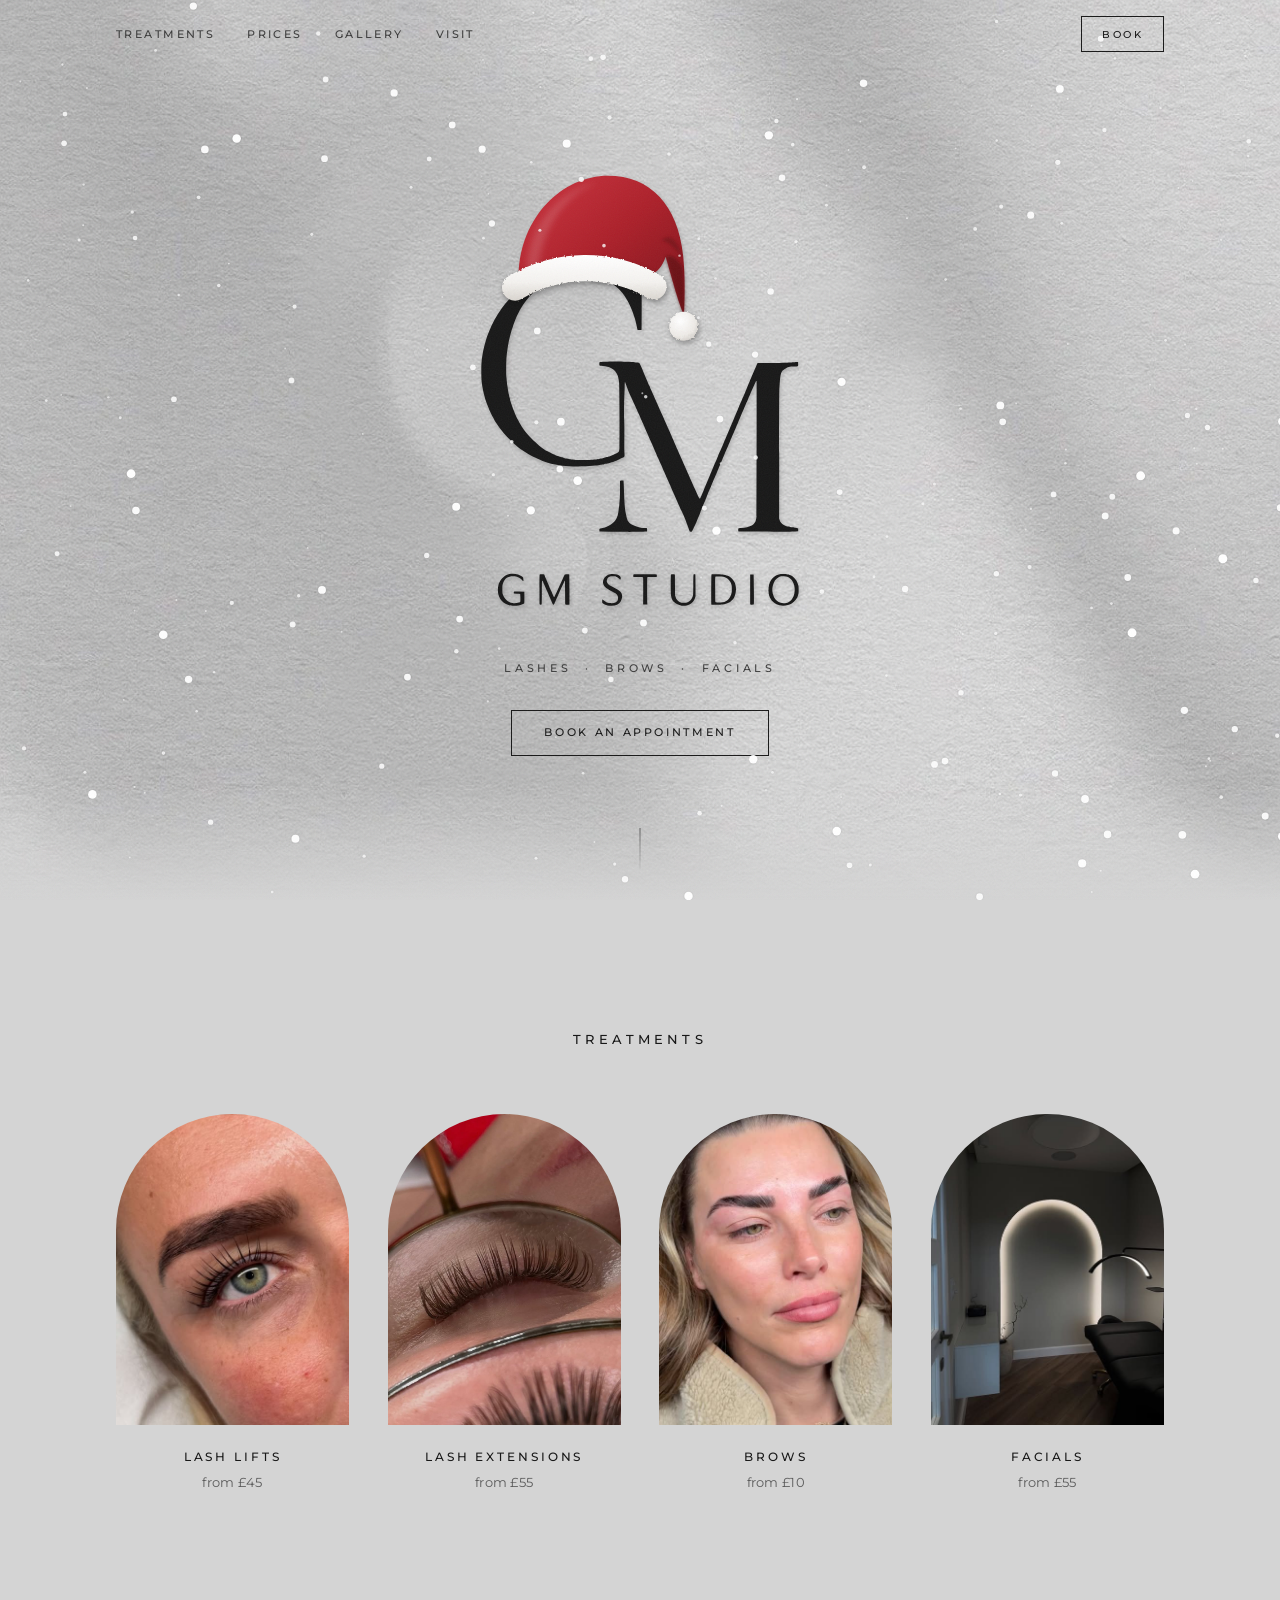
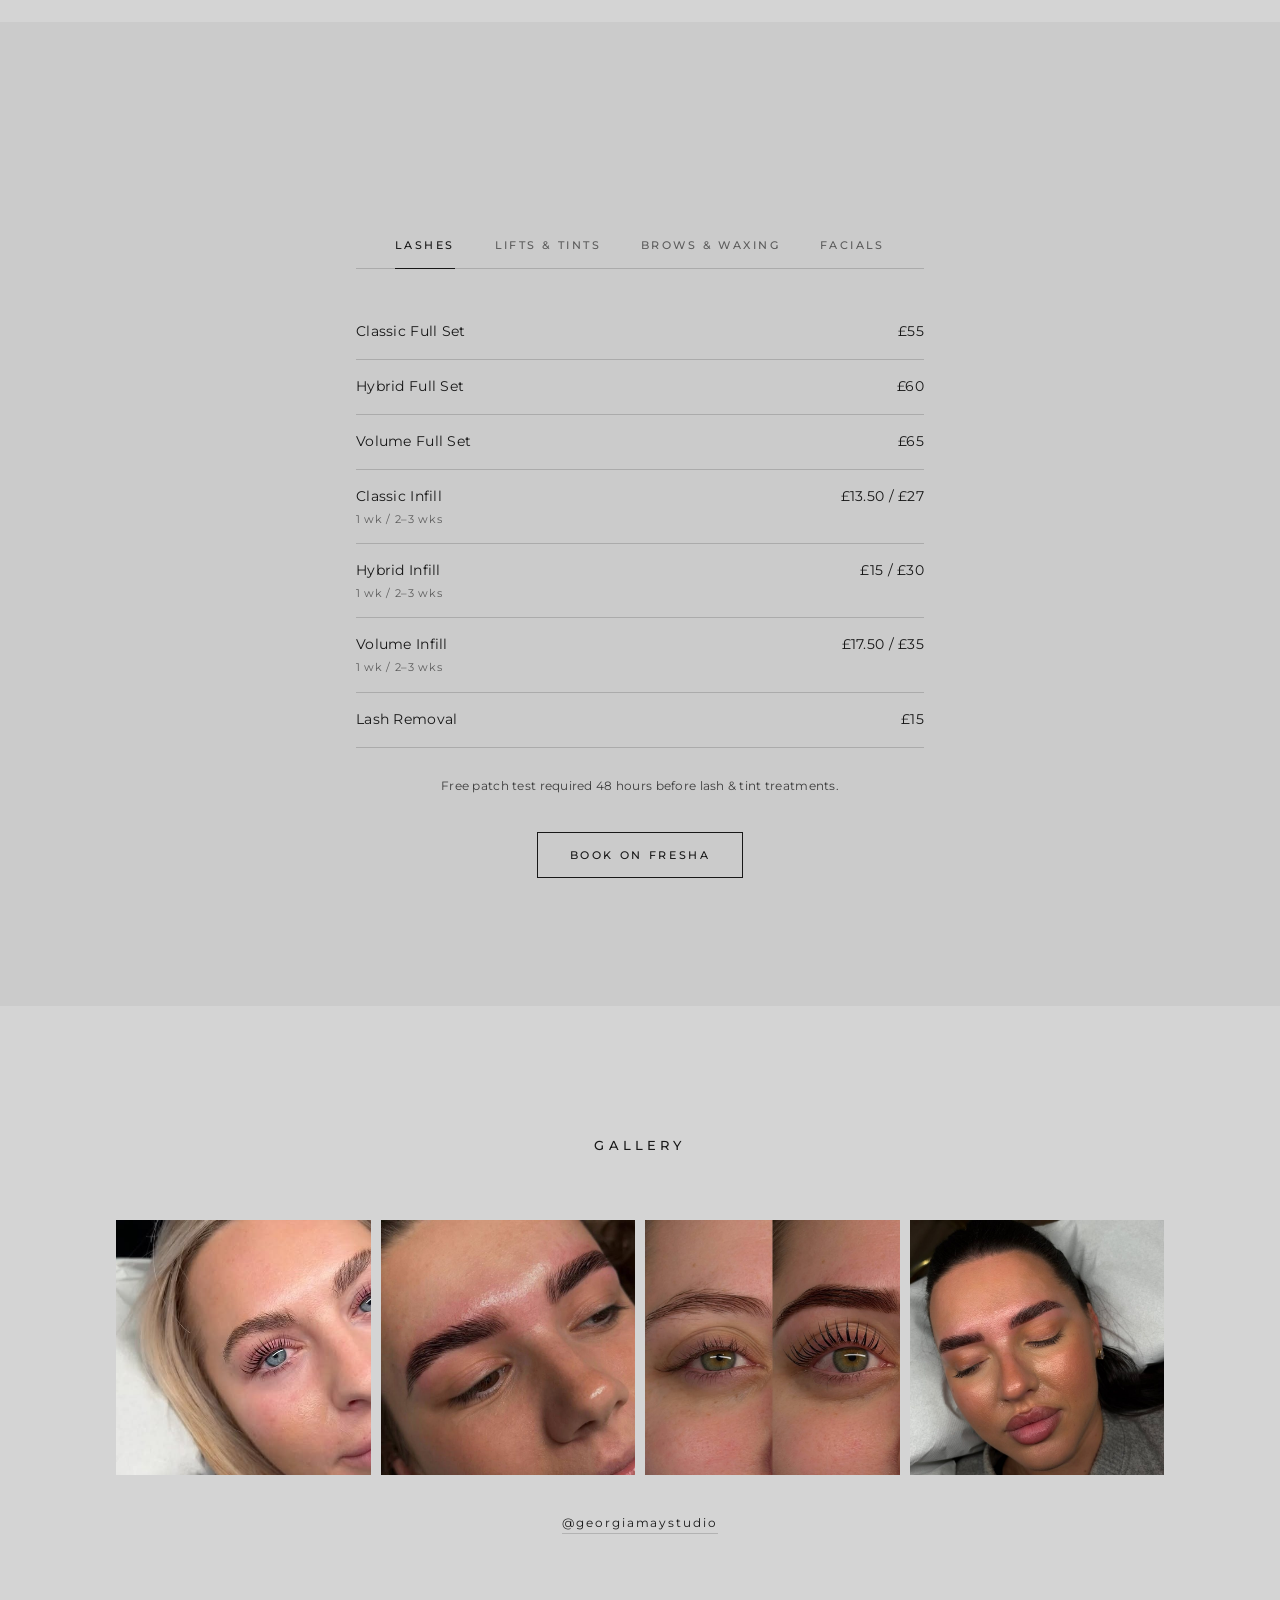
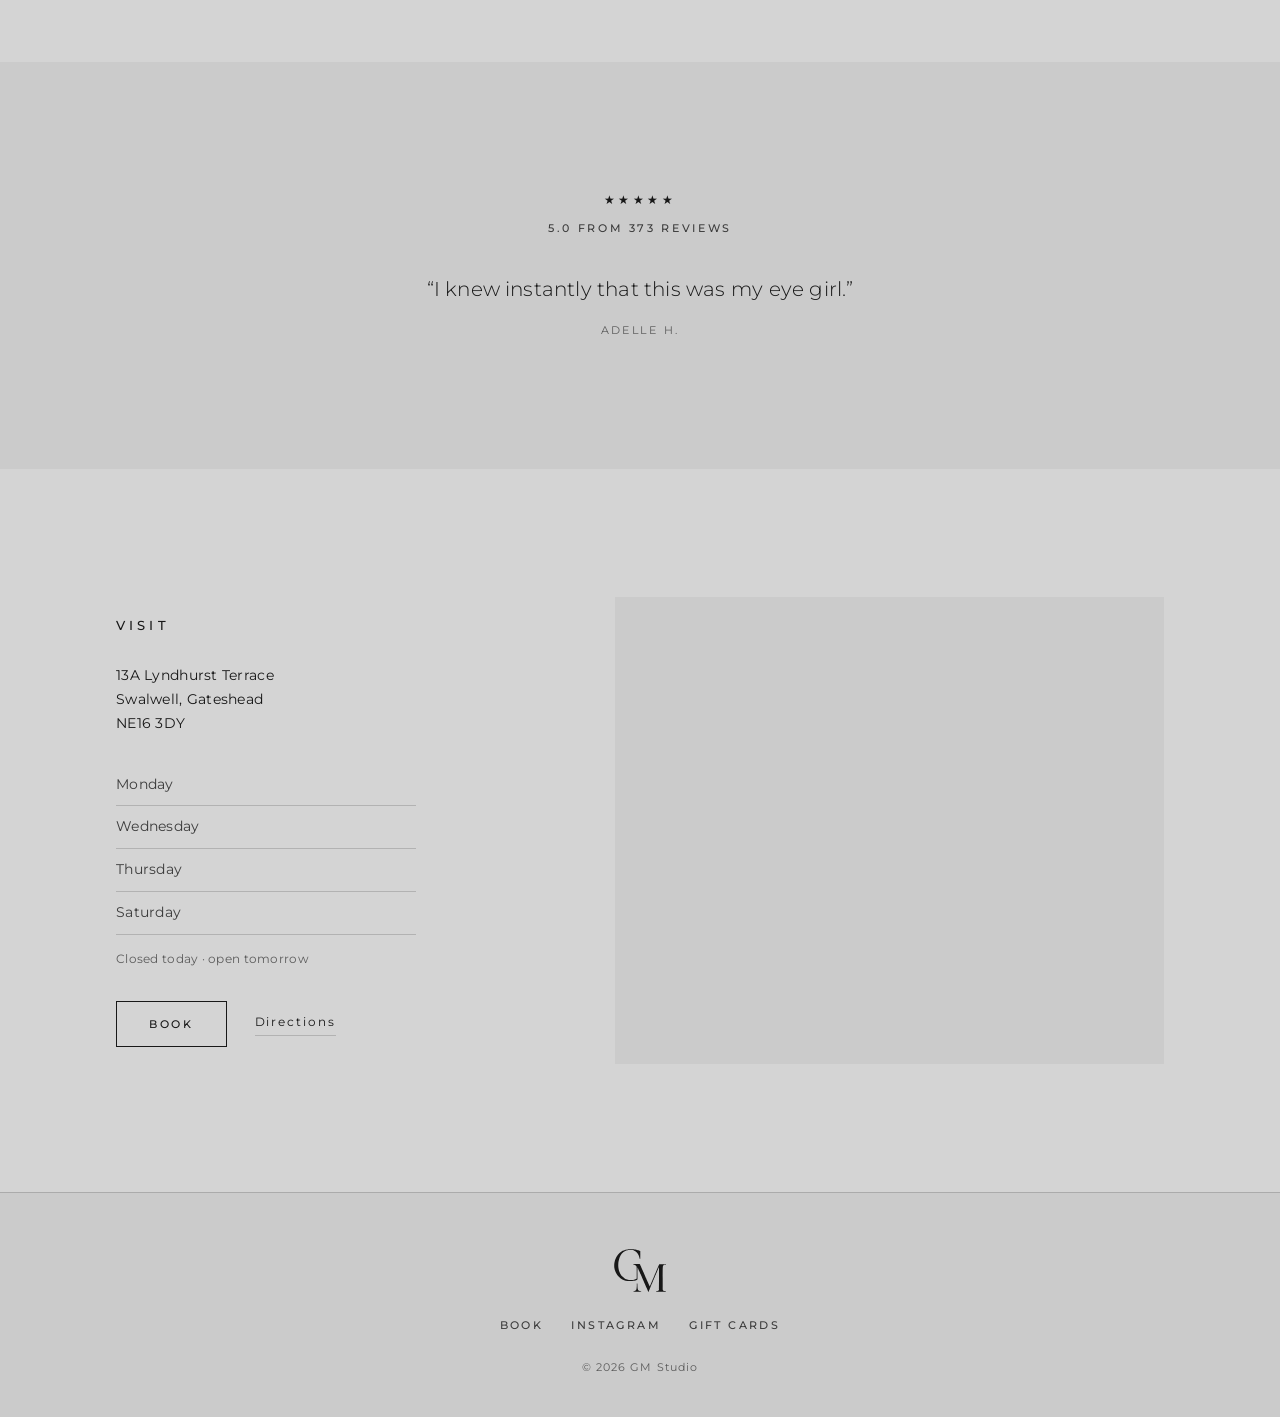
<file: index.html>
<!doctype html>
<html lang="en-GB">
<head>
  <meta charset="utf-8">
  <meta name="viewport" content="width=device-width, initial-scale=1">
  <title>GM Studio · Lashes, Brows &amp; Facials · Swalwell</title>
  <meta name="description" content="GM Studio by Georgia Wright. Lash extensions, lash lifts, brows and dermaplaning facials in Swalwell, Gateshead. Rated 5.0 from 373 reviews.">
  <meta name="theme-color" content="#d4d4d4">

  <link rel="canonical" href="https://georgiamaystudio.com/">

  <meta property="og:type" content="website">
  <meta property="og:site_name" content="GM Studio">
  <meta property="og:url" content="https://georgiamaystudio.com/">
  <meta property="og:title" content="GM Studio · Lashes, Brows &amp; Facials · Swalwell">
  <meta property="og:description" content="Lash extensions, lash lifts, brows and dermaplaning facials by Georgia Wright in Swalwell, Gateshead.">
  <meta property="og:image" content="https://georgiamaystudio.com/assets/img/og.jpg">
  <meta property="og:image:width" content="1200">
  <meta property="og:image:height" content="630">
  <meta property="og:image:alt" content="GM Studio logo">
  <meta name="twitter:card" content="summary_large_image">

  <link rel="icon" href="/favicon.ico" sizes="48x48">
  <link rel="icon" href="/assets/favicon.svg" type="image/svg+xml">
  <link rel="icon" href="/assets/favicon-96.png" type="image/png" sizes="96x96">
  <link rel="icon" href="/assets/favicon-192.png" type="image/png" sizes="192x192">
  <link rel="apple-touch-icon" href="/apple-touch-icon.png">

  <link rel="preconnect" href="https://fonts.googleapis.com">
  <link rel="preconnect" href="https://fonts.gstatic.com" crossorigin>
  <link href="https://fonts.googleapis.com/css2?family=Montserrat:wght@300;400;500&display=swap" rel="stylesheet">

  <link rel="stylesheet" href="assets/css/styles.css?v=7">
  <script>document.documentElement.classList.add("js");</script>

  <script type="application/ld+json">
  {
    "@context": "https://schema.org",
    "@type": "BeautySalon",
    "name": "GM Studio",
    "url": "https://georgiamaystudio.com/",
    "logo": "https://georgiamaystudio.com/assets/favicon-512.png",
    "image": "https://georgiamaystudio.com/assets/img/og.jpg",
    "address": {
      "@type": "PostalAddress",
      "streetAddress": "13A Lyndhurst Terrace",
      "addressLocality": "Swalwell",
      "addressRegion": "Gateshead",
      "postalCode": "NE16 3DY",
      "addressCountry": "GB"
    },
    "geo": { "@type": "GeoCoordinates", "latitude": 54.954216, "longitude": -1.681824 },
    "aggregateRating": { "@type": "AggregateRating", "ratingValue": "5.0", "reviewCount": "373" },
    "sameAs": ["https://www.instagram.com/georgiamaystudio/"]
  }
  </script>
</head>
<body>

<a class="skip" href="#main">Skip to content</a>

<header class="site-header" data-header>
  <div class="wrap header-inner">
    <button class="menu-toggle" type="button" aria-expanded="false" aria-controls="mobile-menu" data-menu-toggle>
      <span class="sr-only">Menu</span>
      <span class="bars" aria-hidden="true"></span>
    </button>

    <nav class="nav nav-left" aria-label="Main">
      <a href="#treatments">Treatments</a>
      <a href="#prices">Prices</a>
      <a href="#gallery">Gallery</a>
      <a href="#visit">Visit</a>
    </nav>

    <a class="header-mark" href="#top" aria-label="GM Studio, back to top">
      <img src="assets/monogram.svg?v=7" alt="" width="1638" height="1350">
    </a>

    <div class="header-right">
      <a class="btn btn-small" href="https://www.fresha.com/book-now/miss-vw0x7f6p/all-offer?share=true&amp;pId=183696" target="_blank" rel="noopener">Book</a>
    </div>
  </div>

  <div class="mobile-menu" id="mobile-menu" hidden data-menu>
    <a href="#treatments">Treatments</a>
    <a href="#prices">Prices</a>
    <a href="#gallery">Gallery</a>
    <a href="#visit">Visit</a>
  </div>
</header>

<main id="main">

  <!-- HERO: logo only -->
  <section class="hero" id="top">
    <div class="hero-inner">
      <h1 class="hero-logo">
        <img src="assets/logo-santa.svg?v=1" alt="GM Studio" width="1641" height="2248">
      </h1>
      <p class="hero-sub">Lashes &nbsp;·&nbsp; Brows &nbsp;·&nbsp; Facials</p>
      <a class="btn" href="https://www.fresha.com/book-now/miss-vw0x7f6p/all-offer?share=true&amp;pId=183696" target="_blank" rel="noopener">Book an appointment</a>
    </div>
    <a class="hero-scroll" href="#treatments" aria-label="Scroll to treatments"></a>
  </section>

  <!-- TREATMENTS -->
  <section class="section" id="treatments">
    <div class="wrap">
      <h2 class="title reveal">Treatments</h2>

      <div class="treatments">
        <a class="treatment reveal" href="#prices" data-tab-link="lifts">
          <div class="arch"><img src="assets/img/lashes-brows-detail.jpg" alt="Lifted lashes after a Korean lash lift" loading="lazy" width="640" height="640"></div>
          <h3>Lash Lifts</h3>
          <p>from £45</p>
        </a>
        <a class="treatment reveal" href="#prices" data-tab-link="lashes">
          <div class="arch"><img src="assets/img/lash-extensions.jpg" alt="A finished set of brown lash extensions shown in a mirror" loading="lazy" width="828" height="1105"></div>
          <h3>Lash Extensions</h3>
          <p>from £55</p>
        </a>
        <a class="treatment reveal" href="#prices" data-tab-link="brows">
          <div class="arch"><img src="assets/img/brow-lamination.jpg" alt="Laminated, brushed-up brows" loading="lazy" width="480" height="640"></div>
          <h3>Brows</h3>
          <p>from £10</p>
        </a>
        <a class="treatment reveal" href="#prices" data-tab-link="facials">
          <div class="arch"><img src="assets/img/studio-room.jpg" alt="The treatment room at GM Studio" loading="lazy" width="497" height="640"></div>
          <h3>Facials</h3>
          <p>from £55</p>
        </a>
      </div>
    </div>
  </section>

  <!-- PRICES -->
  <section class="section section-tint" id="prices">
    <div class="wrap wrap-narrow">
      <h2 class="title reveal">Prices</h2>

      <div class="tabs reveal" role="tablist" aria-label="Price categories">
        <button role="tab" id="tab-lashes" aria-controls="panel-lashes" aria-selected="true">Lashes</button>
        <button role="tab" id="tab-lifts" aria-controls="panel-lifts" aria-selected="false" tabindex="-1">Lifts &amp; Tints</button>
        <button role="tab" id="tab-brows" aria-controls="panel-brows" aria-selected="false" tabindex="-1">Brows &amp; Waxing</button>
        <button role="tab" id="tab-facials" aria-controls="panel-facials" aria-selected="false" tabindex="-1">Facials</button>
      </div>

      <div class="panel" role="tabpanel" id="panel-lashes" aria-labelledby="tab-lashes">
        <ul class="price-list">
          <li><span>Classic Full Set</span><span>£55</span></li>
          <li><span>Hybrid Full Set</span><span>£60</span></li>
          <li><span>Volume Full Set</span><span>£65</span></li>
          <li><span>Classic Infill <small>1 wk / 2–3 wks</small></span><span>£13.50 / £27</span></li>
          <li><span>Hybrid Infill <small>1 wk / 2–3 wks</small></span><span>£15 / £30</span></li>
          <li><span>Volume Infill <small>1 wk / 2–3 wks</small></span><span>£17.50 / £35</span></li>
          <li><span>Lash Removal</span><span>£15</span></li>
        </ul>
      </div>

      <div class="panel" role="tabpanel" id="panel-lifts" aria-labelledby="tab-lifts" hidden>
        <ul class="price-list">
          <li><span>Korean Lash Lift</span><span>£45</span></li>
          <li><span>Lash Lift</span><span>£45</span></li>
          <li><span>Lash Tint</span><span>£10</span></li>
        </ul>
      </div>

      <div class="panel" role="tabpanel" id="panel-brows" aria-labelledby="tab-brows" hidden>
        <ul class="price-list">
          <li><span>Brow Lamination</span><span>£45</span></li>
          <li><span>Brow Wax, Shape &amp; Tint</span><span>£25</span></li>
          <li><span>Brow Wax &amp; Shape</span><span>£12</span></li>
          <li><span>Brow Tint</span><span>£10</span></li>
          <li><span>Upper Lip Wax</span><span>£8</span></li>
          <li><span>Chin Wax</span><span>£8</span></li>
          <li><span>Upper Lip &amp; Chin Wax</span><span>£14</span></li>
        </ul>
      </div>

      <div class="panel" role="tabpanel" id="panel-facials" aria-labelledby="tab-facials" hidden>
        <ul class="price-list">
          <li><span>Dermaplaning <small>Double cleanse, dermaplane, Korean mask &amp; under-eye mask, vitamin C or hyaluronic serum, ice globe massage</small></span><span>£55</span></li>
        </ul>
      </div>

      <p class="note reveal">Free patch test required 48 hours before lash &amp; tint treatments.</p>

      <div class="center reveal">
        <a class="btn" href="https://www.fresha.com/book-now/miss-vw0x7f6p/all-offer?share=true&amp;pId=183696" target="_blank" rel="noopener">Book on Fresha</a>
      </div>
    </div>
  </section>

  <!-- GALLERY -->
  <section class="section" id="gallery">
    <div class="wrap">
      <h2 class="title reveal">Gallery</h2>

      <div class="gallery">
        <figure class="reveal"><img src="assets/img/lash-lift-tint.jpg" alt="Lash lift and tint" loading="lazy" width="480" height="640"></figure>
        <figure class="reveal"><img src="assets/img/brows-wax-shape.jpg" alt="Brows after a wax and shape" loading="lazy" width="1280" height="720"></figure>
        <figure class="reveal"><img src="assets/img/lash-lift-before-after.jpg" alt="Lash lift before and after" loading="lazy" width="900" height="900"></figure>
        <figure class="reveal"><img src="assets/img/brow-lamination-2.jpg" alt="Brow lamination" loading="lazy" width="900" height="900"></figure>
      </div>

      <p class="center reveal">
        <a class="text-link" href="https://www.instagram.com/georgiamaystudio/" target="_blank" rel="noopener">@georgiamaystudio</a>
      </p>
    </div>
  </section>

  <!-- REVIEWS -->
  <section class="section section-tint reviews" id="reviews">
    <div class="wrap wrap-narrow center">
      <p class="stars reveal" aria-label="Rated 5 out of 5">★★★★★</p>
      <p class="rating reveal">5.0 from 373 reviews</p>

      <div class="quotes" data-quotes>
        <blockquote class="quote is-active">
          <p>“I knew instantly that this was my eye girl.”</p>
          <cite>Adelle H.</cite>
        </blockquote>
        <blockquote class="quote">
          <p>“Georgia is so lovely &amp; my lashes are perfect!”</p>
          <cite>Faye C.</cite>
        </blockquote>
        <blockquote class="quote">
          <p>“Georgia is fab at what she does! Highly recommend.”</p>
          <cite>Megan S.</cite>
        </blockquote>
      </div>
    </div>
  </section>

  <!-- VISIT -->
  <section class="section" id="visit">
    <div class="wrap visit">
      <div class="visit-info reveal">
        <h2 class="title title-left">Visit</h2>
        <address>13A Lyndhurst Terrace<br>Swalwell, Gateshead<br>NE16 3DY</address>

        <ul class="hours">
          <li data-day="1">Monday</li>
          <li data-day="3">Wednesday</li>
          <li data-day="4">Thursday</li>
          <li data-day="6">Saturday</li>
        </ul>
        <p class="status" data-status></p>

        <div class="visit-links">
          <a class="btn" href="https://www.fresha.com/book-now/miss-vw0x7f6p/all-offer?share=true&amp;pId=183696" target="_blank" rel="noopener">Book</a>
          <a class="text-link" href="https://www.google.com/maps/dir/?api=1&amp;destination=13A+Lyndhurst+Terrace,+Swalwell,+NE16+3DY" target="_blank" rel="noopener" data-directions>Directions</a>
        </div>
      </div>

      <div class="map reveal">
        <iframe title="Map showing GM Studio, 13A Lyndhurst Terrace, Swalwell" src="https://maps.google.com/maps?q=54.954216,-1.681824&amp;z=16&amp;output=embed" loading="lazy" referrerpolicy="no-referrer-when-downgrade"></iframe>
      </div>
    </div>
  </section>

</main>

<footer class="site-footer">
  <div class="wrap footer-inner">
    <img class="footer-mark" src="assets/monogram.svg?v=7" alt="GM Studio" width="1638" height="1350">
    <nav class="footer-links" aria-label="Footer">
      <a href="https://www.fresha.com/book-now/miss-vw0x7f6p/all-offer?share=true&amp;pId=183696" target="_blank" rel="noopener">Book</a>
      <a href="https://www.instagram.com/georgiamaystudio/" target="_blank" rel="noopener">Instagram</a>
      <a href="https://www.fresha.com/en-GB/a/gm-studio-swalwell-13a-lyndhurst-terrace-njtrgzld/gift-cards" target="_blank" rel="noopener">Gift cards</a>
    </nav>
    <p class="copy">© <span data-year>2026</span> GM Studio</p>
  </div>
</footer>

<script src="assets/js/main.js?v=7" defer></script>
<script src="assets/js/snow.js?v=2" defer></script>
</body>
</html>
</file>
<file: assets/css/styles.css>
/* ==========================================================================
   GM Studio
   Colours sampled from the brand's logo artwork: neutral grey card stock,
   soft window shadows, near-black ink.
   ========================================================================== */

:root {
  --paper: #cbcbcb;
  --paper-light: #d4d4d4;
  --paper-dark: #c2c2c2;
  --ink: #181818;
  --ink-soft: #3c3c3c;
  --ink-faint: #5c5c5c;
  --line: rgba(24, 24, 24, 0.18);

  --sans: "Montserrat", "Proxima Nova", "Helvetica Neue", Arial, sans-serif;

  --gutter: clamp(20px, 5vw, 56px);
  --max: 1160px;
  --section: clamp(72px, 10vw, 128px);
  --ease: cubic-bezier(0.22, 0.61, 0.36, 1);
}

*,
*::before,
*::after { box-sizing: border-box; }

html { scroll-behavior: smooth; scroll-padding-top: 72px; -webkit-text-size-adjust: 100%; }

body {
  margin: 0;
  background: var(--paper-light);
  color: var(--ink);
  font-family: var(--sans);
  font-weight: 400;
  font-size: 14px;
  line-height: 1.7;
  letter-spacing: 0.02em;
  -webkit-font-smoothing: antialiased;
  overflow-x: hidden;
}

/* Fine card-stock grain over everything */
body::before {
  content: "";
  position: fixed;
  inset: 0;
  z-index: 100;
  pointer-events: none;
  opacity: 0.05;
  background-image: url("data:image/svg+xml,%3Csvg xmlns='http://www.w3.org/2000/svg' width='160' height='160'%3E%3Cfilter id='n'%3E%3CfeTurbulence type='fractalNoise' baseFrequency='.85' numOctaves='3' stitchTiles='stitch'/%3E%3C/filter%3E%3Crect width='100%25' height='100%25' filter='url(%23n)'/%3E%3C/svg%3E");
}

img { display: block; max-width: 100%; height: auto; }
a { color: inherit; text-decoration: none; }
p { margin: 0; }
figure, blockquote { margin: 0; }
h1, h2, h3 { margin: 0; font-weight: 400; }

:focus-visible { outline: 1px solid var(--ink); outline-offset: 4px; }

.sr-only {
  position: absolute; width: 1px; height: 1px; padding: 0; margin: -1px;
  overflow: hidden; clip: rect(0 0 0 0); white-space: nowrap; border: 0;
}

.skip {
  position: absolute; left: 16px; top: -60px; z-index: 200;
  background: var(--ink); color: var(--paper-light); padding: 10px 16px;
}
.skip:focus { top: 16px; }

.wrap { width: 100%; max-width: var(--max); margin: 0 auto; padding: 0 var(--gutter); }
.wrap-narrow { max-width: 680px; }
.center { text-align: center; }

/* ---------- Shared bits ---------- */

.title {
  font-size: 13px;
  font-weight: 500;
  letter-spacing: 0.32em;
  text-transform: uppercase;
  text-align: center;
  margin-bottom: clamp(40px, 6vw, 64px);
}
.title-left { text-align: left; margin-bottom: 28px; }

.btn {
  display: inline-flex;
  align-items: center;
  justify-content: center;
  min-height: 46px;
  padding: 0 32px;
  border: 1px solid var(--ink);
  border-radius: 0;
  background: transparent;
  color: var(--ink);
  font-size: 11px;
  font-weight: 500;
  letter-spacing: 0.24em;
  text-transform: uppercase;
  transition: background-color .3s var(--ease), color .3s var(--ease);
}
.btn:hover { background: var(--ink); color: var(--paper-light); }
.btn-small { min-height: 36px; padding: 0 20px; font-size: 10px; }

.text-link {
  font-size: 12px;
  letter-spacing: 0.16em;
  border-bottom: 1px solid var(--line);
  padding-bottom: 3px;
  transition: border-color .3s var(--ease);
}
.text-link:hover { border-color: var(--ink); }

/* ---------- Header ---------- */

.site-header {
  position: fixed;
  top: 0;
  left: 0;
  right: 0;
  z-index: 50;
  transition: background-color .4s var(--ease), border-color .4s var(--ease);
  border-bottom: 1px solid transparent;
}
.site-header.is-solid {
  background: rgba(212, 212, 212, 0.92);
  -webkit-backdrop-filter: blur(12px);
  backdrop-filter: blur(12px);
  border-bottom-color: var(--line);
}

.header-inner {
  display: grid;
  grid-template-columns: 1fr auto 1fr;
  align-items: center;
  height: 68px;
}

.nav { display: flex; gap: 32px; }
.nav a,
.mobile-menu a {
  font-size: 11px;
  font-weight: 500;
  letter-spacing: 0.22em;
  text-transform: uppercase;
  color: var(--ink-soft);
  transition: color .3s var(--ease);
}
.nav a:hover { color: var(--ink); }

/* Small monogram fades in once the big hero logo has scrolled away */
.header-mark {
  grid-column: 2;
  display: block;
  width: 38px;
  opacity: 0;
  transform: translateY(-4px);
  pointer-events: none;
  transition: opacity .4s var(--ease), transform .4s var(--ease);
}
.site-header.is-solid .header-mark { opacity: 1; transform: none; pointer-events: auto; }

.header-right { grid-column: 3; justify-self: end; }

.menu-toggle {
  display: none;
  width: 40px;
  height: 40px;
  margin-left: -8px;
  border: 0;
  background: none;
  cursor: pointer;
  color: var(--ink);
}
.bars,
.bars::before {
  display: block;
  width: 20px;
  height: 1px;
  background: currentColor;
  margin: 0 auto;
  transition: transform .3s var(--ease);
}
.bars { position: relative; transform: translateY(-3px); }
.bars::before { content: ""; position: absolute; top: 6px; }
.menu-toggle[aria-expanded="true"] .bars { transform: rotate(45deg); }
.menu-toggle[aria-expanded="true"] .bars::before { transform: translateY(-6px) rotate(-90deg); }

.mobile-menu {
  display: flex;
  flex-direction: column;
  align-items: center;
  gap: 22px;
  padding: 28px 0 36px;
  background: var(--paper-light);
  border-bottom: 1px solid var(--line);
}
.mobile-menu[hidden] { display: none; }

/* ---------- Hero ---------- */

.hero {
  position: relative;
  min-height: 100vh;
  min-height: 100svh;
  display: grid;
  place-items: center;
  overflow: hidden;
  background: var(--paper-dark) url("../img/hero-paper.jpg?v=3") center / cover no-repeat;
}
/* fade the paper into the page colour so the hero has no hard edge */
.hero::after {
  content: "";
  position: absolute;
  left: 0; right: 0; bottom: 0;
  height: 120px;
  background: linear-gradient(transparent, var(--paper-light));
  pointer-events: none;
}

.hero-inner {
  position: relative;
  display: flex;
  flex-direction: column;
  align-items: center;
  text-align: center;
  padding: 96px var(--gutter) 72px;
}

.hero-logo {
  width: clamp(200px, 27vw, 320px);
  filter: drop-shadow(1px 2px 2px rgba(0, 0, 0, 0.18));
  animation: rise 1.4s var(--ease) both;
}

.hero-sub {
  margin: clamp(36px, 5vw, 52px) 0 32px;
  font-size: 11px;
  font-weight: 500;
  letter-spacing: 0.34em;
  text-transform: uppercase;
  color: var(--ink-soft);
  animation: rise 1.4s .2s var(--ease) both;
}
.hero-inner .btn { animation: rise 1.4s .35s var(--ease) both; }

@keyframes rise {
  from { opacity: 0; transform: translateY(14px); }
  to   { opacity: 1; transform: none; }
}

.hero-scroll {
  z-index: 1;
  position: absolute;
  left: 50%;
  bottom: 28px;
  width: 1px;
  height: 44px;
  background: linear-gradient(var(--ink-faint), transparent);
  transform: translateX(-50%);
}

/* ---------- Sections ---------- */

.section { padding: var(--section) 0; }
.section-tint { background: var(--paper); }

/* ---------- Treatments ---------- */

.treatments {
  display: grid;
  grid-template-columns: repeat(4, 1fr);
  gap: clamp(20px, 3vw, 40px);
}
.treatment { text-align: center; }

.arch {
  aspect-ratio: 3 / 4;
  overflow: hidden;
  border-radius: 999px 999px 0 0;
  background: var(--paper);
  margin-bottom: 22px;
}
.arch img { width: 100%; height: 100%; object-fit: cover; transition: transform 1s var(--ease); }
.treatment:hover .arch img { transform: scale(1.03); }

.treatment h3 {
  font-size: 12px;
  font-weight: 500;
  letter-spacing: 0.24em;
  text-transform: uppercase;
  margin-bottom: 4px;
}
.treatment p { color: var(--ink-faint); font-size: 13px; }

/* ---------- Prices ---------- */

.tabs {
  display: flex;
  justify-content: center;
  gap: clamp(18px, 4vw, 40px);
  margin-bottom: 36px;
  border-bottom: 1px solid var(--line);
}
.tabs button {
  appearance: none;
  border: 0;
  background: none;
  padding: 0 0 14px;
  margin-bottom: -1px;
  border-bottom: 1px solid transparent;
  font: inherit;
  font-size: 11px;
  font-weight: 500;
  letter-spacing: 0.22em;
  text-transform: uppercase;
  color: var(--ink-faint);
  cursor: pointer;
  transition: color .3s var(--ease), border-color .3s var(--ease);
}
.tabs button:hover { color: var(--ink); }
.tabs button[aria-selected="true"] { color: var(--ink); border-bottom-color: var(--ink); }

.panel { animation: fade .5s var(--ease); }
@keyframes fade { from { opacity: 0; } to { opacity: 1; } }

.price-list { list-style: none; margin: 0; padding: 0; }
.price-list li {
  display: flex;
  justify-content: space-between;
  align-items: baseline;
  gap: 24px;
  padding: 15px 0;
  border-bottom: 1px solid var(--line);
}
.price-list small { display: block; max-width: 44ch; color: var(--ink-faint); font-size: 11px; letter-spacing: 0.06em; line-height: 1.6; margin-top: 2px; }
.price-list li > span:last-child { white-space: nowrap; }

.note {
  margin: 28px 0 36px;
  text-align: center;
  font-size: 12px;
  color: var(--ink-soft);
}

/* ---------- Gallery ---------- */

.gallery {
  display: grid;
  grid-template-columns: repeat(4, 1fr);
  gap: 10px;
  margin-bottom: 36px;
}
.gallery figure { aspect-ratio: 1; overflow: hidden; background: var(--paper); }
.gallery img { width: 100%; height: 100%; object-fit: cover; transition: transform 1s var(--ease); }
.gallery figure:hover img { transform: scale(1.03); }

/* ---------- Reviews ---------- */

.stars { letter-spacing: 0.3em; font-size: 12px; margin-bottom: 8px; }
.rating {
  font-size: 11px;
  font-weight: 500;
  letter-spacing: 0.24em;
  text-transform: uppercase;
  color: var(--ink-soft);
  margin-bottom: 36px;
}

.quotes { display: grid; }
.quote {
  grid-area: 1 / 1;
  opacity: 0;
  transition: opacity .8s var(--ease);
}
.quote.is-active { opacity: 1; }
.quote p {
  font-size: clamp(17px, 2vw, 20px);
  font-weight: 300;
  line-height: 1.5;
  letter-spacing: 0.01em;
  margin-bottom: 14px;
}
.quote cite {
  font-style: normal;
  font-size: 11px;
  letter-spacing: 0.22em;
  text-transform: uppercase;
  color: var(--ink-faint);
}

/* ---------- Visit ---------- */

.visit {
  display: grid;
  grid-template-columns: 1fr 1.3fr;
  gap: clamp(40px, 6vw, 80px);
  align-items: center;
}

address { font-style: normal; margin-bottom: 28px; }

.hours { list-style: none; margin: 0 0 14px; padding: 0; max-width: 300px; }
.hours li {
  display: block;
  padding: 9px 0;
  border-bottom: 1px solid var(--line);
  color: var(--ink-soft);
}
.hours li.is-today { color: var(--ink); font-weight: 500; }

.status { font-size: 12px; color: var(--ink-faint); margin-bottom: 32px; min-height: 1.7em; }
.status.is-open { color: var(--ink); font-weight: 500; }

.visit-links { display: flex; align-items: center; gap: 28px; }

.map {
  position: relative;
  aspect-ratio: 4 / 3.4;
  overflow: hidden;
  background: var(--paper);
}
.map iframe {
  position: absolute;
  inset: 0;
  width: 100%;
  height: 100%;
  border: 0;
  filter: grayscale(1) contrast(0.9) brightness(1.04);
}

/* ---------- Footer ---------- */

.site-footer {
  background: var(--paper);
  border-top: 1px solid var(--line);
  padding: 56px 0 40px;
}
.footer-inner { display: flex; flex-direction: column; align-items: center; gap: 24px; }
.footer-mark { width: 52px; }
.footer-links { display: flex; gap: 28px; }
.footer-links a {
  font-size: 11px;
  font-weight: 500;
  letter-spacing: 0.22em;
  text-transform: uppercase;
  color: var(--ink-soft);
}
.footer-links a:hover { color: var(--ink); }
.copy { font-size: 11px; color: var(--ink-faint); letter-spacing: 0.1em; }

/* ---------- Reveal ---------- */

.js .reveal { opacity: 0; transform: translateY(16px); transition: opacity .9s var(--ease), transform .9s var(--ease); }
.js .reveal.is-in { opacity: 1; transform: none; }

/* ---------- Responsive ---------- */

@media (max-width: 860px) {
  .nav { display: none; }
  .menu-toggle { display: block; }
  .header-inner { grid-template-columns: 1fr auto 1fr; }
  .header-mark { width: 34px; }

  .treatments { grid-template-columns: 1fr 1fr; gap: 36px 16px; }
  .treatment h3 { font-size: 10px; letter-spacing: 0.16em; }
  .treatment p { font-size: 12px; }

  .gallery { grid-template-columns: 1fr 1fr; }

  .visit { grid-template-columns: 1fr; }
  .hours { max-width: none; }
}

@media (max-width: 560px) {
  .treatments { gap: 28px 12px; }
  .arch { margin-bottom: 14px; }
  .treatment h3 { font-size: 10px; letter-spacing: 0.16em; }
  .tabs { gap: 14px; justify-content: space-between; overflow-x: auto; scrollbar-width: none; }
  .tabs::-webkit-scrollbar { display: none; }
  .tabs button { flex: none; white-space: nowrap; font-size: 9.5px; letter-spacing: 0.1em; }
}

@media (prefers-reduced-motion: reduce) {
  html { scroll-behavior: auto; }
  .hero-logo, .hero-sub, .hero-inner .btn { animation: none; }
  .js .reveal { opacity: 1; transform: none; transition: none; }
  .quote { transition: none; }
}
</file>
